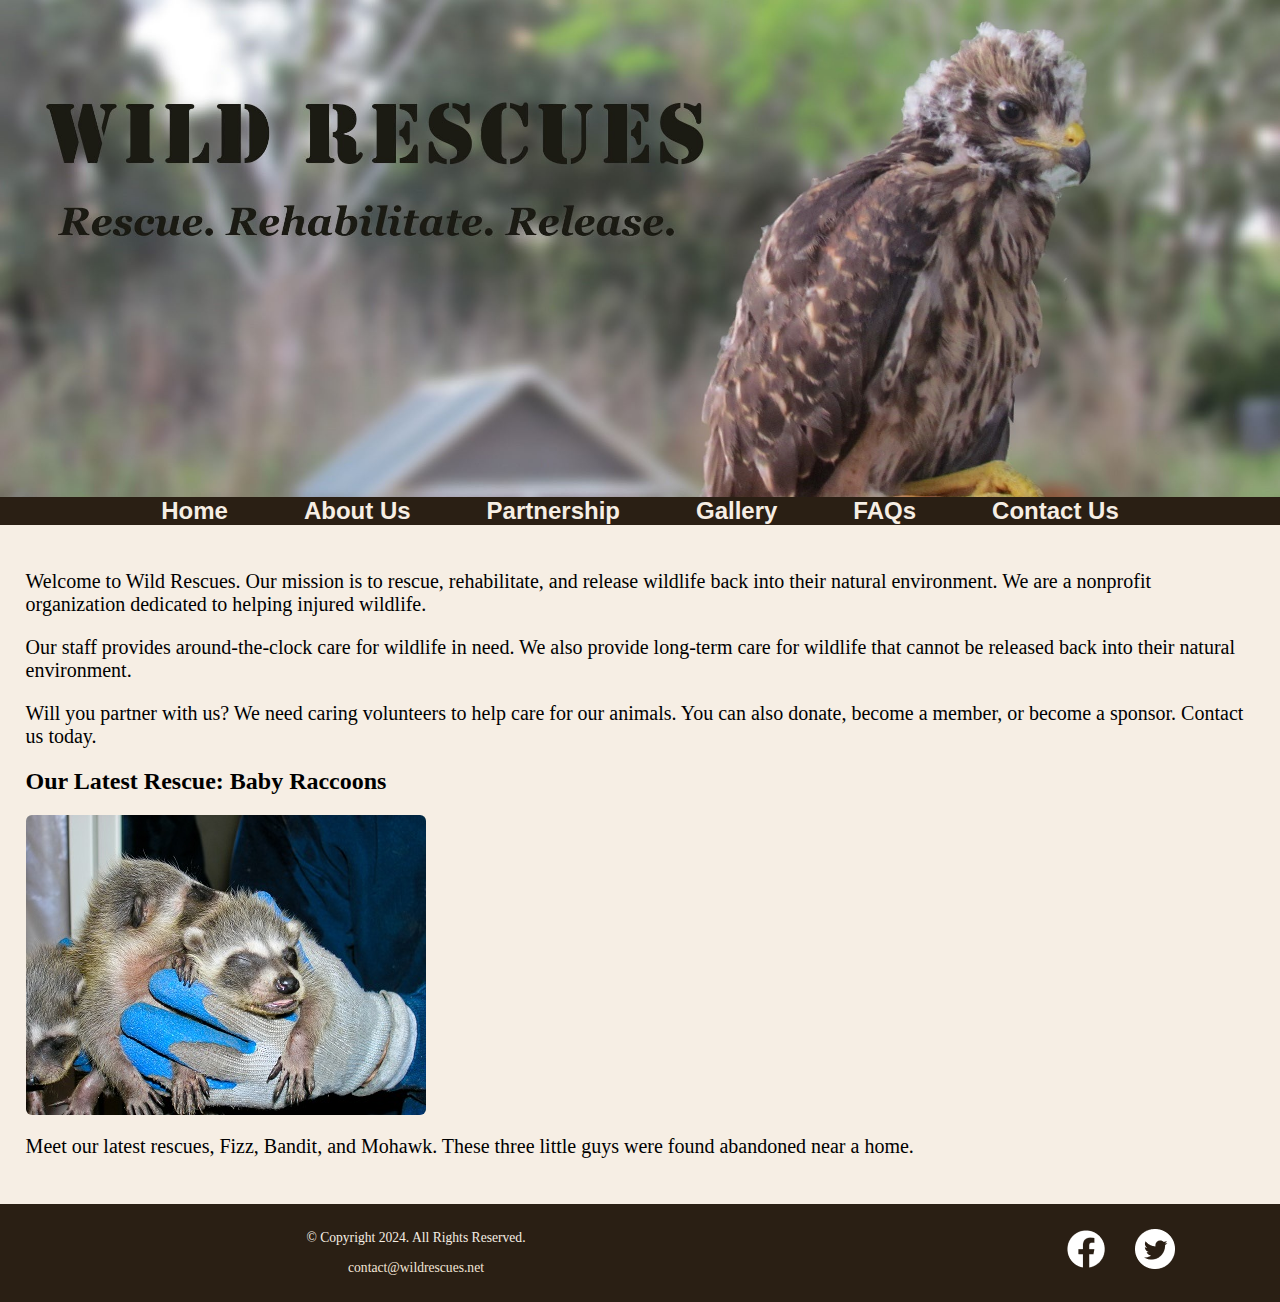
<file: index.html>
<!DOCTYPE html>
<html lang="en">
<head>
    <title>Wildlife Rescue | Wild Rescues</title>
    <meta charset="utf-8">
    <meta name="description" content="Wild Rescues is a local nonprofit organization dedicated to helping injured, neglected, or orphaned wildlife.">  
    <link rel="stylesheet" href="css/styles.min.css">
    <meta name="viewport" content="width=device-width, initial-scale=1.0">
    <link href="https://fonts.googleapis.com/css2?family=Emblema+One%7Cfamily=Lora&display=swap" rel="stylesheet">
    <link rel="shortcut icon" href="images/favicon.ico">
    <link rel="icon" type="image/png" sizes="180x180" href="images/apple-touch-icon.png">
    <link rel="icon" sizes="192x192" href="images/android-chrome-192.png">
</head>
<body>
    <div id="wrapper">
        <!-- Skip to Content Link -->
        <a class="skip" href="#content">Skip to Content</a>
        <!-- Mobile Nav -->
    <nav class="mobile-nav" class="tab-desk">
        <div id="nav-links">
            <a href="index.html">Home</a>
            <a href="about.html">About Us</a>
            <a href="partnership.html">Partnership</a>
            <a href="gallery.html">Gallery</a>
            <a href="faqs.html">FAQs</a>
            <a href="contact.html">Contact Us</a>
        </div>
        <a class="nav-icon" onclick="menu()">
            <div id="icon">&#9776;</div>
        </a>
    </nav>
    <!-- Use the header area for the website name or log -->
    <header>
        <div class="tab-desk">
            <a href="index.html">
                <img src="images/baby-hawk.jpg" alt="rescued baby hawk">
            </a>
        </div>
        <div class="mobile">
            <h1>&#128062; Wild Rescues</h1>
            <h3>Rescue. Rehabilitate. Release.</h3>
        </div>
    </header>
    <nav class="tab-desk">
        <ul>
            <li><a href="index.html">Home</a></li>
            <li><a href="about.html">About Us</a></li>
            <li><a href="partnership.html">Partnership</a></li>
            <li><a href="gallery.html">Gallery</a></li>
            <li><a href="faqs.html">FAQs</a></li>
            <li><a href="contact.html">Contact Us</a></li>
        </ul>
    </nav>
    <!-- Use the main area to add the main content to the webpage -->
    <main id="content">
        <div id="Welcome">
            <p>Welcome to Wild Rescues. Our mission is to rescue, rehabilitate, and release wildlife back into their natural environment.
                We are a nonprofit organization dedicated to helping injured wildlife.</p>
            <p>Our staff provides around-the-clock care for wildlife in need. We also provide long-term care for wildlife that cannot be released back into their natural environment.</p>
            <p>Will you partner with us? We need caring volunteers to help care for our animals. You can also donate, become a member, or become a sponsor. Contact us today.</p>
        </div>
        <div id="latest">
            <h2>Our Latest Rescue: Baby Raccoons</h2>
            <img src="images/baby-raccoons.jpg" alt="hands holding three baby raccoons" class="round">
            <p>Meet our latest rescues, Fizz, Bandit, and Mohawk. These three little guys were found abandoned near a home.</p>
        </div>
    </main>
    <!-- Use the footer area to webpage footer content-->
    <footer>
        <div class="copyright">
            <p>&copy; Copyright 2024. All Rights Reserved.</p>
            <p><a href="mailto:contact@wildrescues.net">contact@wildrescues.net</a></p>
        </div>
        <div class="social">
            <a href="https://www.facebook.com" target="_blank"><img src="images/facebook-logo.png" alt="Facebook logo"></a>
            <a href="https://www.twitter.com" target="_blank"><img src="images/twitter-logo.png" alt="Twitter logo"></a>
        </div>
    </footer>
</div>
<!-- This is the script (JS) element -->
<script src="scripts/script.js"></script>
</body>
</html>
</file>
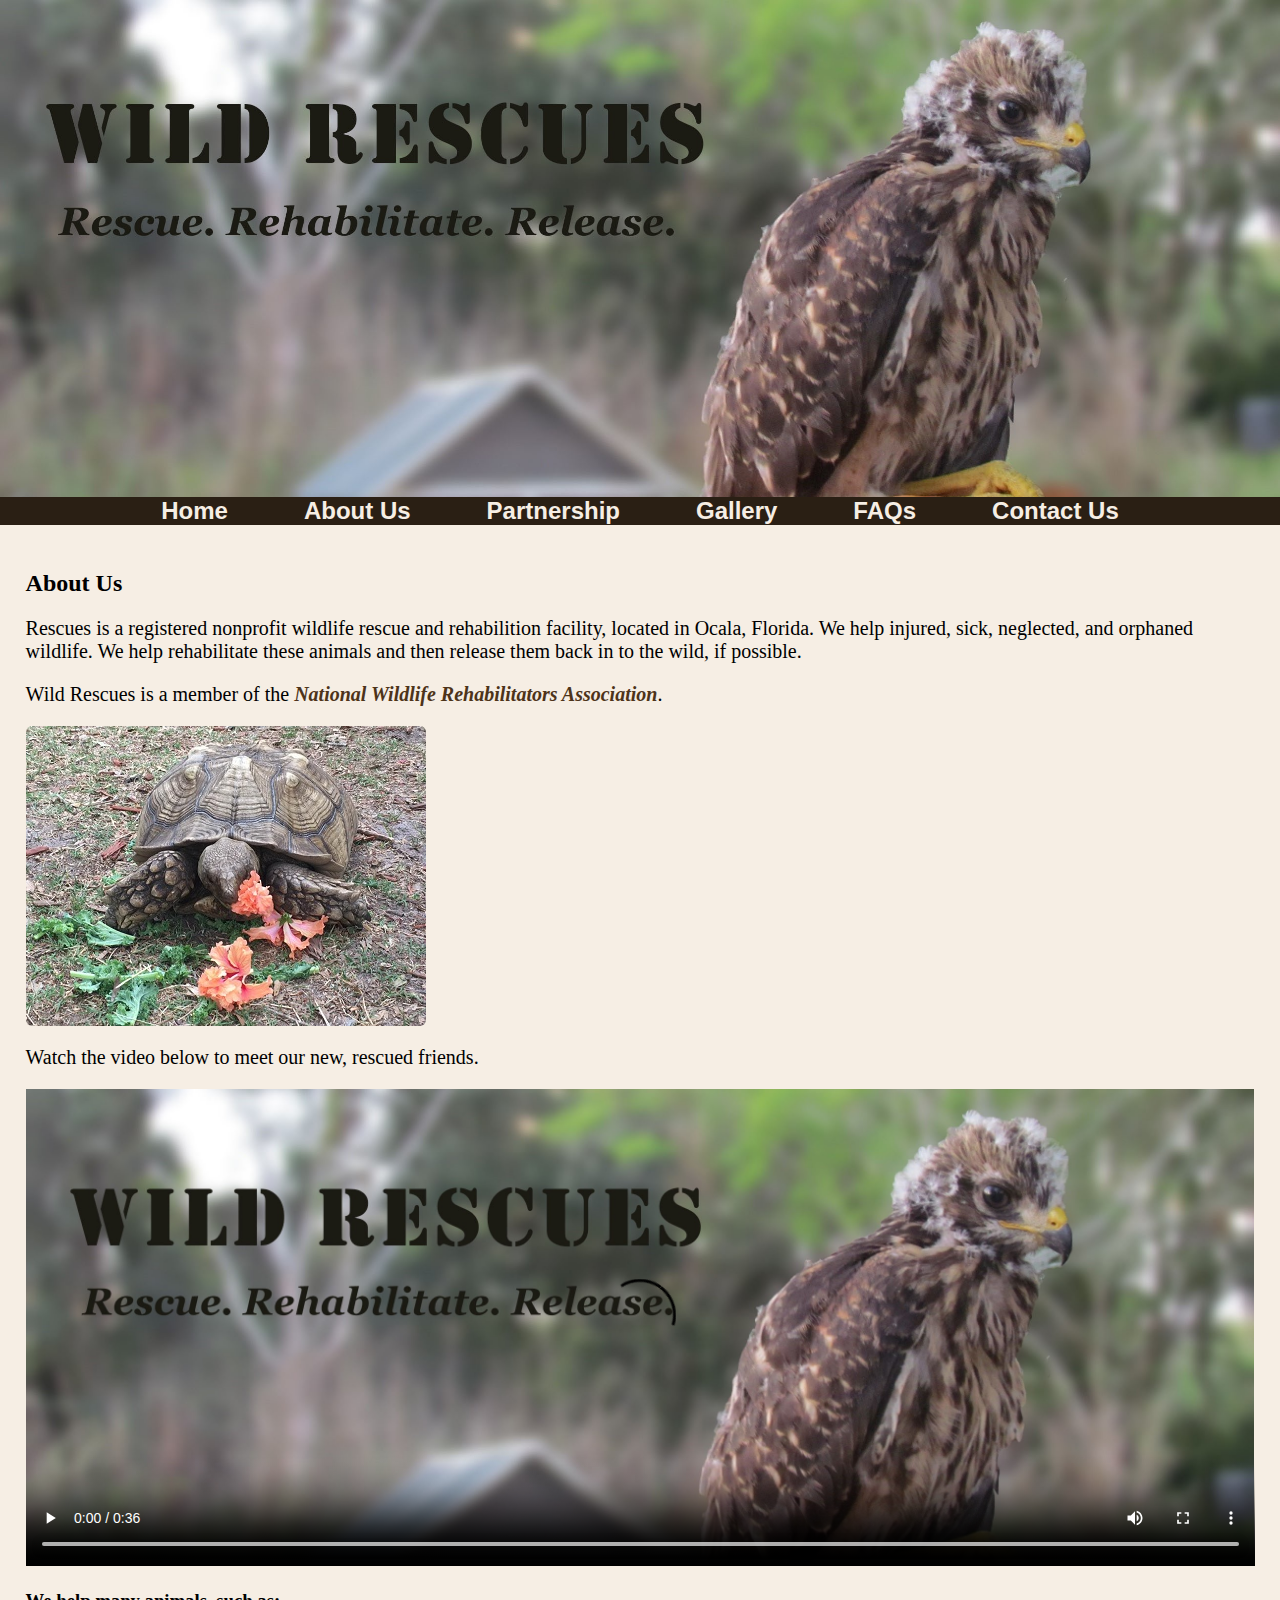
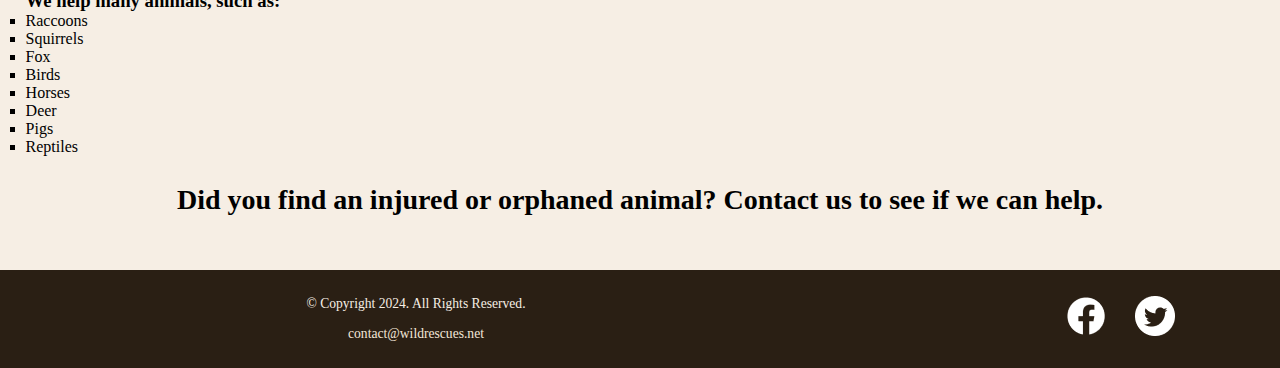
<file: about.html>
<!DOCTYPE html>
<html lang="en">
<head>
    <title>Rescue - Rehabilitate | Wild Rescues</title>
    <meta charset="utf-8">
    <meta name="description" content="We help rehabilitate local wildlife, such as raccoons, squirrels, fox, birds, deer, horses, pigs, and reptiles.">
    <link rel="stylesheet" href="css/styles.min.css">
    <meta name="viewport" content="width=device-width, initial-scale=1.0">
    <link href="https://fonts.googleapis.com/css2?family=Emblema+One%7Cfamily=Lora&display=swap" rel="stylesheet">
    <link rel="shortcut icon" href="images/favicon.ico">
    <link rel="icon" type="image/png" sizes="180x180" href="images/apple-touch-icon.png">
    <link rel="icon" sizes="192x192" href="images/android-chrome-192.png">
</head>
<body>
    <div id="wrapper">
        <!-- Skip to Content Link -->
        <a class="skip" href="#content">Skip to Content</a>
        <!-- Mobile Nav -->
        <nav class="mobile-nav" class="tab-desk">
            <div id="nav-links">
                <a href="index.html">Home</a>
                <a href="about.html">About Us</a>
                <a href="partnership.html">Partnership</a>
                <a href="gallery.html">Gallery</a>
                <a href="faqs.html">FAQs</a>
                <a href="contact.html">Contact Us</a>
            </div>
            <a class="nav-icon" onclick="menu()">
                <div id="icon">&#9776;</div>
            </a>
        </nav>
        <!-- Use the header area for the website name or log -->
        <header>
            <div class="tab-desk">
                <a href="index.html">
                    <img src="images/baby-hawk.jpg" alt="rescued baby hawk">
                </a>
            </div>
            <div class="mobile">
                <h1>&#128062; Wild Rescues</h1>
                <h3>Rescue. Rehabilitate. Release.</h3>
            </div>
        </header>
        
        <nav class="tab-desk">
            <ul>
                <li><a href="index.html">Home</a></li>
                <li><a href="about.html">About Us</a></li>
                <li><a href="partnership.html">Partnership</a></li>
                <li><a href="gallery.html">Gallery</a></li>
                <li><a href="faqs.html">FAQs</a></li>
                <li><a href="contact.html">Contact Us</a></li>
            </ul>
        </nav>
        <!-- Use the main area to add the main content to the webpage -->
        <main id="content">
            <div id="info">
                <h2>About Us</h2>
                <p>Rescues is a registered nonprofit wildlife rescue and rehabilition facility, located in Ocala, Florida. We help injured, sick, neglected, and orphaned wildlife. We help rehabilitate these animals and then release them back in to the wild, if possible.</p>
                <p>Wild Rescues is a member of the <a href="https://www.nwrawildlife.org" target="_blank" class="link">National Wildlife Rehabilitators Association</a>.</p>
                <img src="images/tortoise.jpg" alt="tortoise eating vegetation" class="round">
                <p>Watch the video below to meet our new, rescued friends.</p>
                <video controls poster="images/baby-hawk.jpg">
                    <source src="media/wildrescues.mp4" type="video/mp4">
                    <source src="media/wildrescues.webm" type="video/webm">
                    <track src="media/captions.vtt" kind="captions" srclang="en" label="Captions">
                    <track src="media/descriptions.vtt" kind="descriptions" srclang="en" label="Descriptions">
                    Your browser does not support the video element.
                </video>
                <h3>We help many animals, such as:</h3>
                <ul>
                    <li>Raccoons</li>
                    <li>Squirrels</li>
                    <li>Fox</li>
                    <li>Birds</li>
                    <li>Horses</li>
                    <li>Deer</li>
                    <li>Pigs</li>
                    <li>Reptiles</li>
                </ul>
                <p class="action">Did you find an injured or orphaned animal? Contact us to see if we can help.</p>
            </div>
        </main>
        <!-- Use the footer area to webpage footer content-->
        <footer>
            <div class="copyright">
                <p>&copy; Copyright 2024. All Rights Reserved.</p>
                <p><a href="mailto:contact@wildrescues.net">contact@wildrescues.net</a></p>
            </div>
            <div class="social">
                <a href="https://www.facebook.com" target="_blank"><img src="images/facebook-logo.png" alt="Facebook logo"></a>
                <a href="https://www.twitter.com" target="_blank"><img src="images/twitter-logo.png" alt="Twitter logo"></a>
            </div>
        </footer>
    </div>
    <!-- This is the script (JS) element -->
    <script src="scripts/script.js"></script>
</body>
</html>
</file>
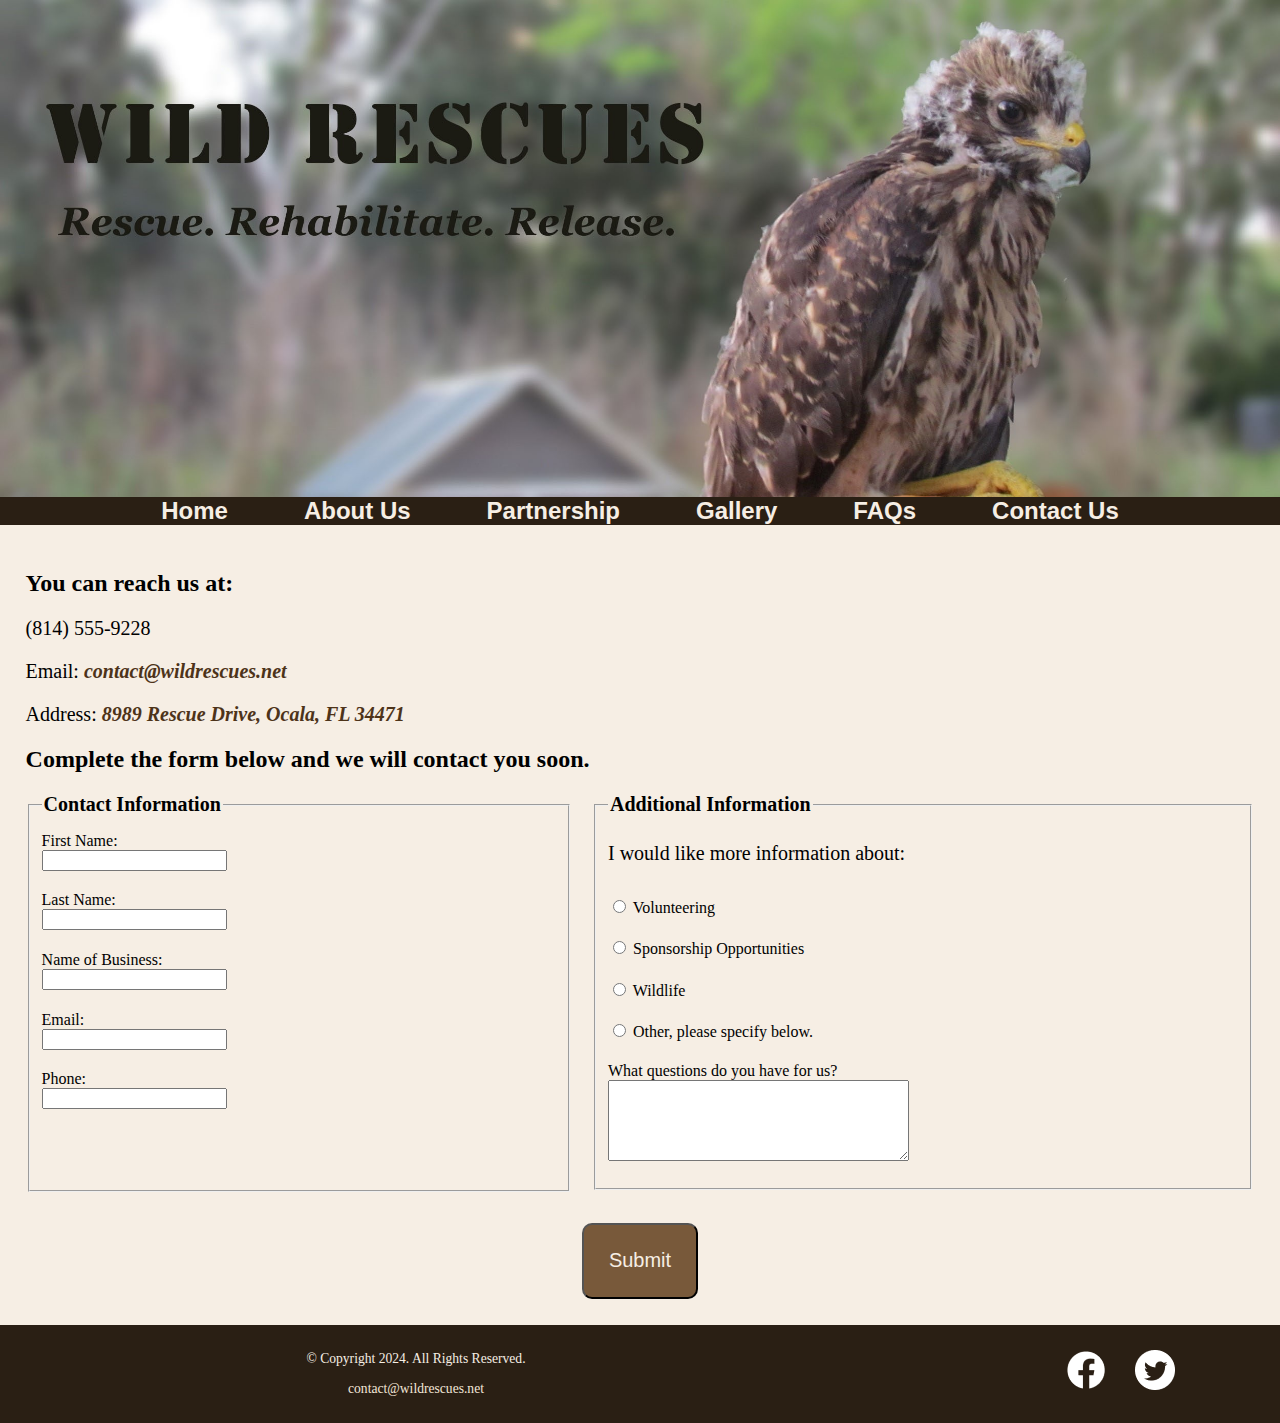
<file: contact.html>
<!DOCTYPE html>
<html lang="en">
<head>
    <title>Contact Us – Location | Wild Rescues</title>
    <meta charset="utf-8">
    <meta name="description" content="Contact us at (814)555-8989 or visit us at 8989 Rescue Drive, Ocala, FL for more information.">
    <link rel="stylesheet" href="css/styles.min.css">
    <meta name="viewport" content="width=device-width, initial-scale=1.0">
    <link href="https://fonts.googleapis.com/css2?family=Emblema+One%7Cfamily=Lora&display=swap" rel="stylesheet">
</head>
<body>
    <div id="wrapper">
        <!-- Skip to Content Link -->
        <a class="skip" href="#content">Skip to Content</a>
        <!-- Mobile Nav -->
    <nav class="mobile-nav" class="tab-desk">
        <div id="nav-links">
            <a href="index.html">Home</a>
            <a href="about.html">About Us</a>
            <a href="partnership.html">Partnership</a>
            <a href="gallery.html">Gallery</a>
            <a href="faqs.html">FAQs</a>
            <a href="contact.html">Contact Us</a>
        </div>
        <a class="nav-icon" onclick="menu()">
            <div id="icon">&#9776;</div>
        </a>
    </nav>
    <!-- Use the header area for the website name or log -->
    <header>
        <div class="tab-desk">
            <a href="index.html">
                <img src="images/baby-hawk.jpg" alt="rescued baby hawk">
            </a>
        </div>
        <div class="mobile">
            <h1>&#128062; Wild Rescues</h1>
            <h3>Rescue. Rehabilitate. Release.</h3>
        </div>
    </header>
    <nav class="tab-desk">
        <ul>
            <li><a href="index.html">Home</a></li>
            <li><a href="about.html">About Us</a></li>
            <li><a href="partnership.html">Partnership</a></li>
            <li><a href="gallery.html">Gallery</a></li>
            <li><a href="faqs.html">FAQs</a></li>
            <li><a href="contact.html">Contact Us</a></li>
        </ul>
    </nav>
    <!-- Use the main area to add the main content to the webpage -->
    <main id="content">
        <div id="contact">
            <h2>You can reach us at:</h2>
            <p class="tel-link round mobile"><a href="tel:8145558989">(814) 555-8989</a></p>
            <p class="tel-link round tab-desk">(814) 555-9228</p>
            <p>Email: <a href="mailto:contact@wildrescues.net" class="link">contact@wildrescues.net</a></p>
            <p>Address: <a href="https://maps.app.goo.gl/CnxTs3xbTC3ZGqhM8" target="_blank" class="link">8989 Rescue Drive, Ocala, FL 34471</a></p>
        </div>
        <div id="form">
            <h2>Complete the form below and we will contact you soon.</h2>
            <form class="form-grid">
                <!--Start Form-->
                <fieldset>
                    <legend>Contact Information</legend>
                    <label for="fName">First Name:</label>
                    <input type="text" name="fName" id="fName">
                    <label for="lName">Last Name:</label>
                    <input type="text" name="lName" id="lName">
                    <label for="bName">Name of Business:</label>
                    <input type="text" name="bName" id="bName">
                    <label for="email">Email:</label>
                    <input type="email" name="email" id="email">
                    <label for="phone">Phone:</label>
                    <input type="tel" name="phone" id="phone">
                </fieldset>
                <fieldset>
                    <legend>Additional Information</legend>
                    <p>I would like more information about:</p>
                    <label for="vol">
                        <input type="radio" name="info" id="vol" value="Volunteering"> Volunteering
                    </label>
                    <label for="sponsor">
                        <input type="radio" name="info" id="sponsor" value="Sponsorship Opportunities"> Sponsorship Opportunities
                    </label>
                    <label for="wild">
                        <input type="radio" name="info" id="wild" value="Wildlife"> Wildlife
                    </label>
                    <label for="other">
                        <input type="radio" name="info" id="other" value="Other"> Other, please specify below.
                    </label>
                    <label for="questions">What questions do you have for us?</label>
                    <textarea name="questions" id="questions" rows="5" cols="35"></textarea>
                </fieldset>
                <input type="submit" id="submit" value="Submit" class="btn">
            </form>
        </div>
    </main>
    <!-- Use the footer area to webpage footer content-->
    <footer>
        <div class="copyright">
            <p>&copy; Copyright 2024. All Rights Reserved.</p>
            <p><a href="mailto:contact@wildrescues.net">contact@wildrescues.net</a></p>
        </div>
        <div class="social">
            <a href="https://www.facebook.com" target="_blank"><img src="images/facebook-logo.png" alt="Facebook logo"></a>
            <a href="https://www.twitter.com" target="_blank"><img src="images/twitter-logo.png" alt="Twitter logo"></a>
        </div>
    </footer>
</div>
<script src="scripts/script.js"></script>
</body>
</html>
</file>
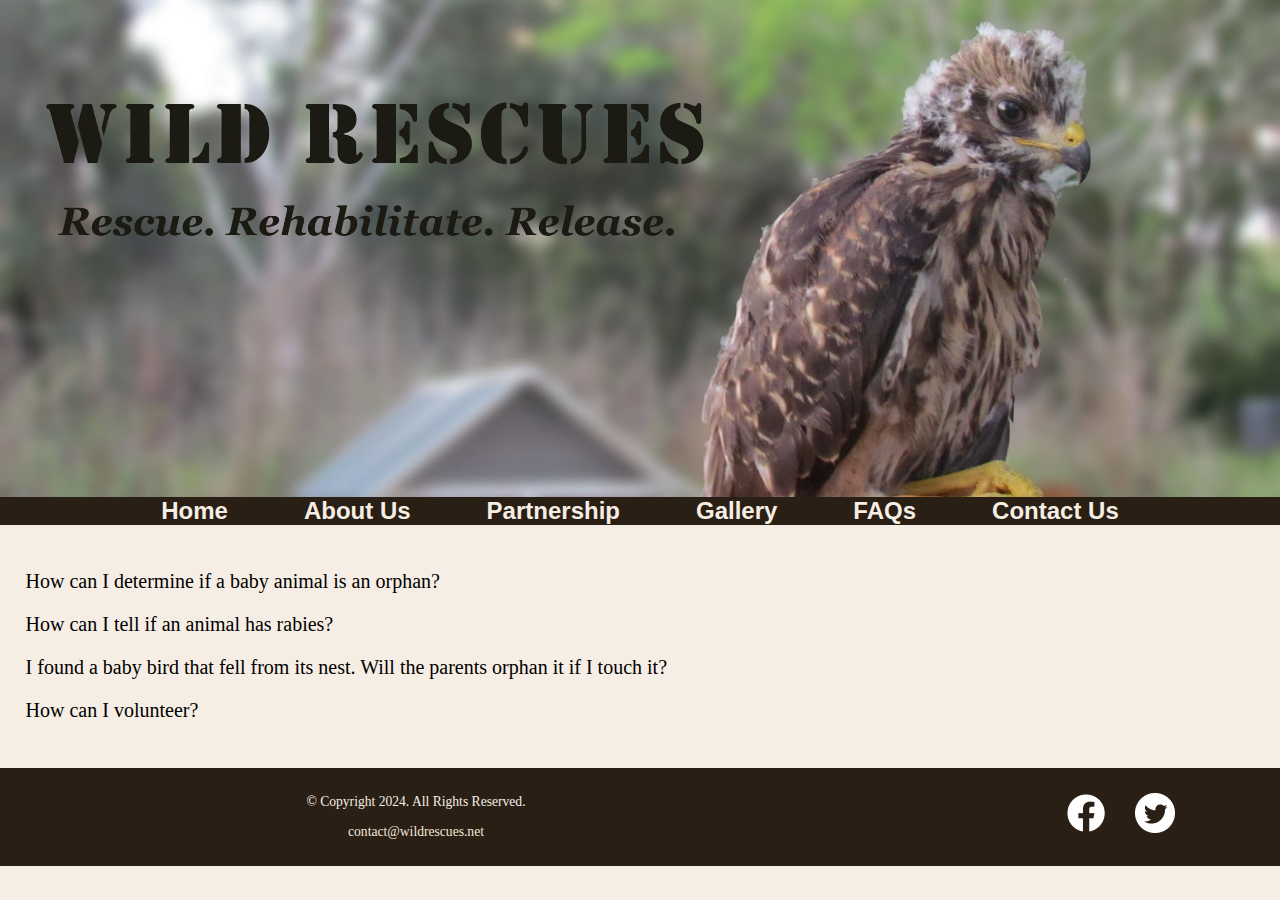
<file: faqs.html>
<!DOCTYPE html>
<html lang="en">
<head>
    <title>FAQs | Wild Rescues</title>
    <meta charset="utf-8">
    <meta name="description" content="Get answers to our most frequently asked questions.">
    <link rel="stylesheet" href="css/styles.min.css">
    <meta name="viewport" content="width=device-width, initial-scale=1.0">
    <link href="https://fonts.googleapis.com/css2?family=Emblema+One%7Cfamily=Lora&display=swap" rel="stylesheet">
    <link rel="shortcut icon" href="images/favicon.ico">
    <link rel="icon" type="image/png" sizes="180x180" href="images/apple-touch-icon.png">
    <link rel="icon" sizes="192x192" href="images/android-chrome-192.png">
</head>
<body>
    <div id="wrapper">
        <!-- Skip to Content Link -->
        <a class="skip" href="#content">Skip to Content</a>
        <!-- Mobile Nav -->
    <nav class="mobile-nav" class="tab-desk">
        <div id="nav-links">
            <a href="index.html">Home</a>
            <a href="about.html">About Us</a>
            <a href="partnership.html">Partnership</a>
            <a href="gallery.html">Gallery</a>
            <a href="faqs.html">FAQs</a>
            <a href="contact.html">Contact Us</a>
        </div>
        <a class="nav-icon" onclick="menu()">
            <div id="icon">&#9776;</div>
        </a>
    </nav>
    <!-- Use the header area for the website name or log -->
    <header>
        <div class="tab-desk">
            <a href="index.html">
                <img src="images/baby-hawk.jpg" alt="rescued baby hawk">
            </a>
        </div>
        <div class="mobile">
            <h1>&#128062; Wild Rescues</h1>
            <h3>Rescue. Rehabilitate. Release.</h3>
        </div>
    </header>
    <nav class="tab-desk">
        <ul>
            <li><a href="index.html">Home</a></li>
            <li><a href="about.html">About Us</a></li>
            <li><a href="partnership.html">Partnership</a></li>
            <li><a href="gallery.html">Gallery</a></li>
            <li><a href="faqs.html">FAQs</a></li>
            <li><a href="contact.html">Contact Us</a></li>
        </ul>
    </nav>
    <!-- Use the main area to add the main content to the webpage -->
    <main id="content">
        <div id="questions">
            <p onclick="ans1()">How can I determine if a baby animal is an orphan?</p>
            <p onclick="ans2()">How can I tell if an animal has rabies?</p>
            <p onclick="ans3()">I found a baby bird that fell from its nest. Will the parents orphan it if I touch it?</p>
            <p onclick="ans4()">How can I volunteer?</p>
        </div>
        <div id="answer">
            <h2>Answer:</h2>
            <p></p>
        </div>
    </main>
    <!-- Use the footer area to add the footer content to the webpage -->
    <footer>
        <div class="copyright">
            <p>&copy; Copyright 2024. All Rights Reserved.</p>
            <p><a href="mailto:contact@wildrescues.net">contact@wildrescues.net</a></p>
        </div>
        <div class="social">
            <a href="https://www.facebook.com" target="_blank"><img src="images/facebook-logo.png" alt="Facebook logo"></a>
            <a href="https://www.twitter.com" target="_blank"><img src="images/twitter-logo.png" alt="Twitter logo"></a>
        </div>
    </footer>
</div>
<!-- This is the script (JS) element -->
<script src="scripts/script.js"></script>
</body>
</html>
</file>
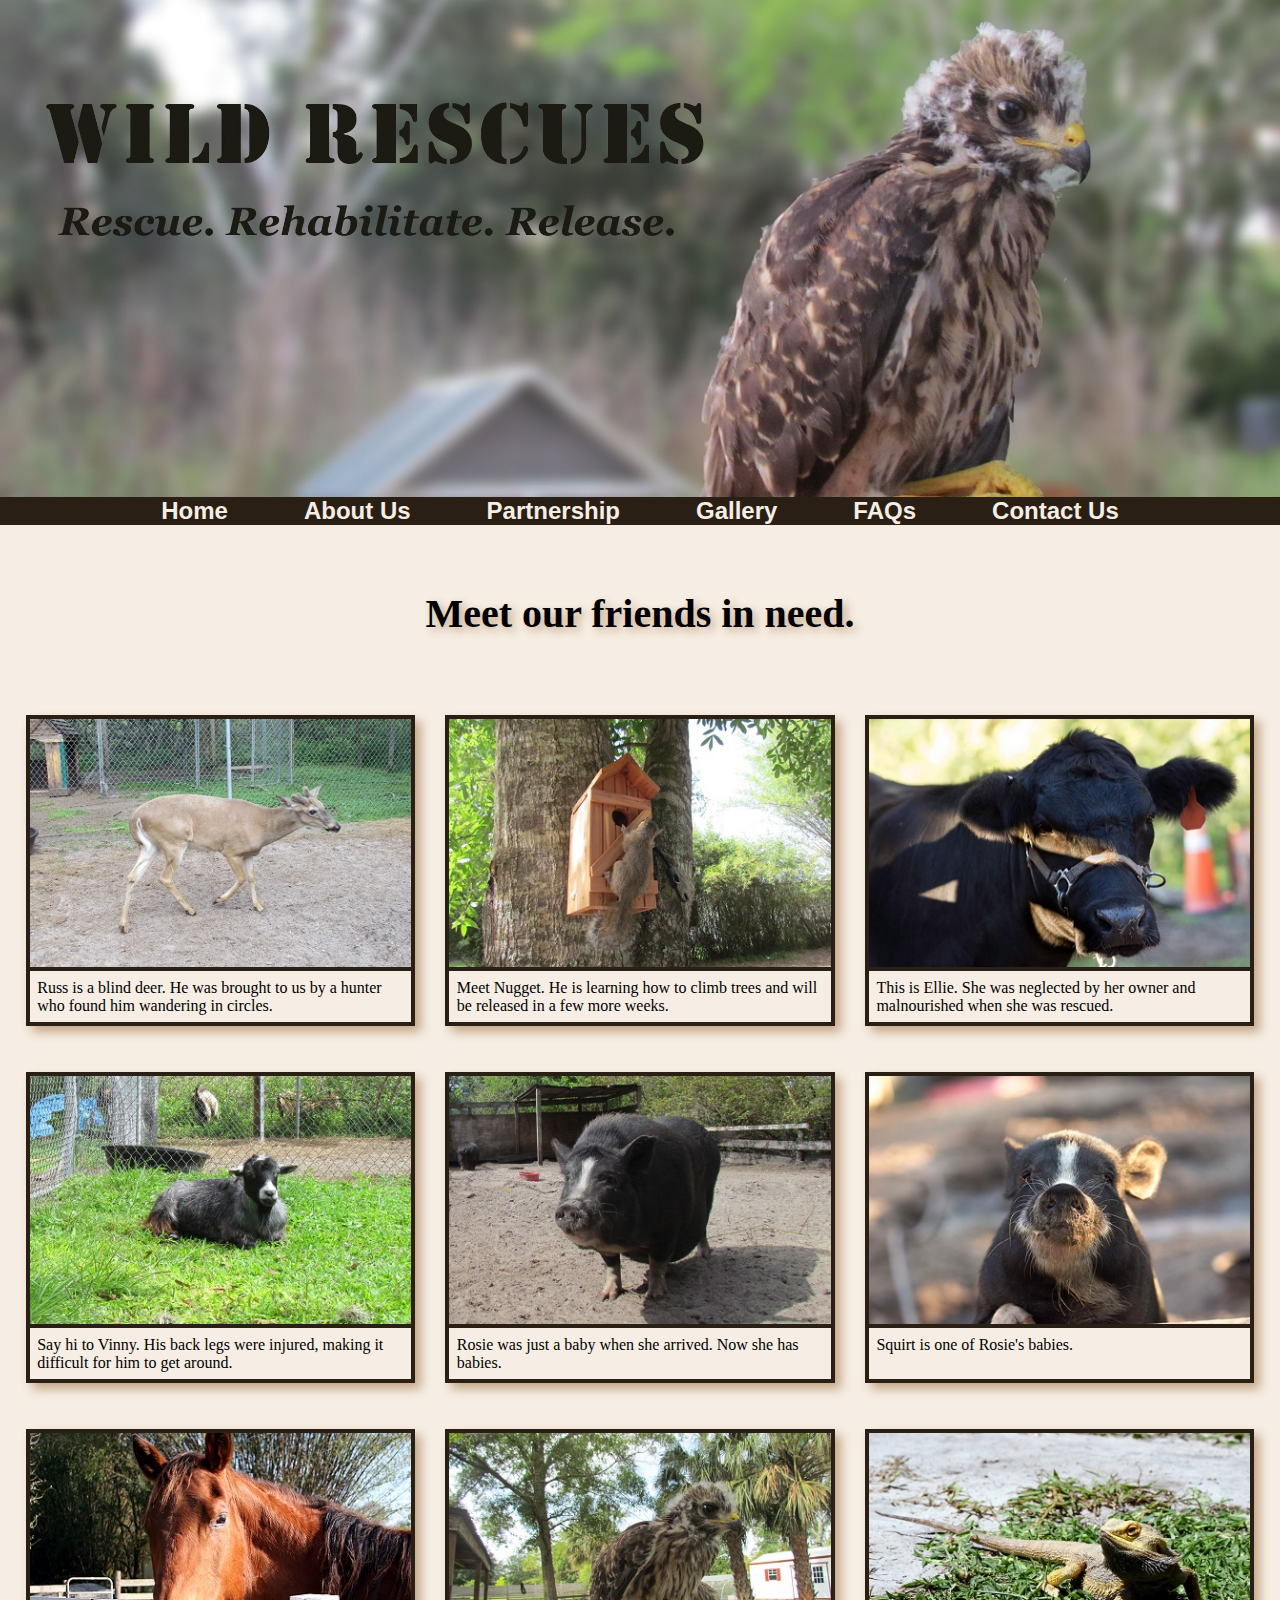
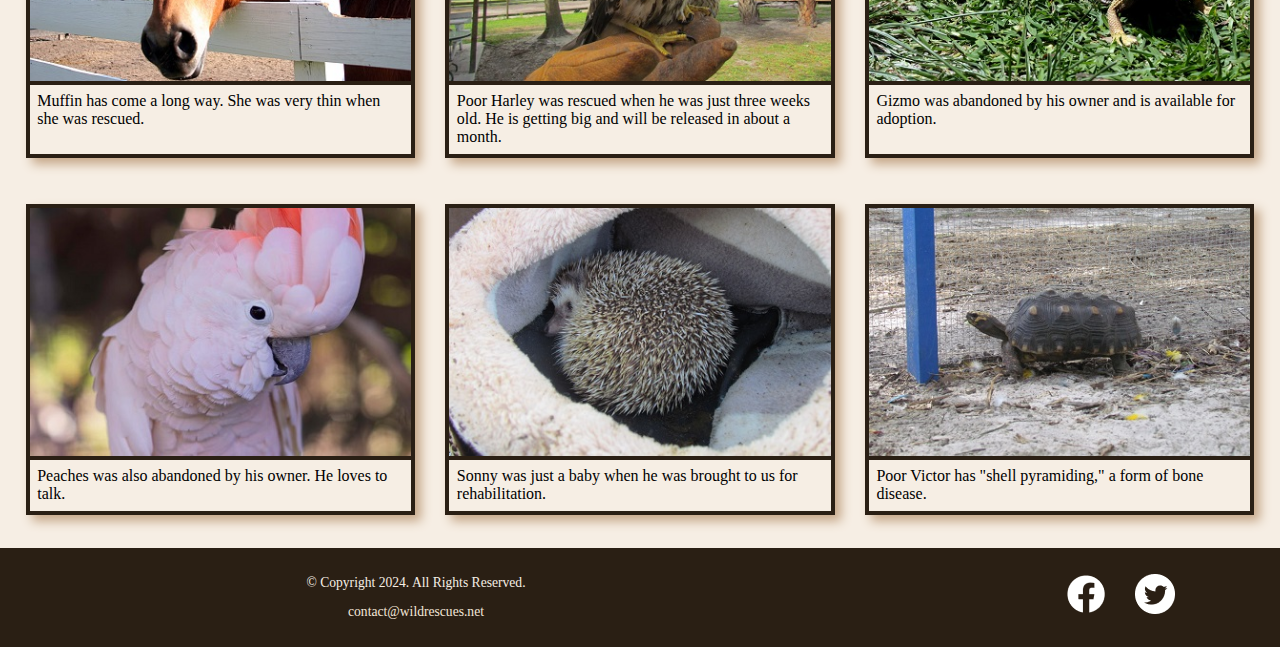
<file: gallery.html>
<!DOCTYPE html>
<html lang="en">
<head>
    <title>Gallery | Wild Rescues</title>  
    <meta charset="utf-8">
    <meta name="description" content="Meet our rescued friends. We have horses, goats, squirrels, pigs, deer, cows, rabbits, birds, turtles, and many more.">
    <link rel="stylesheet" href="css/styles.min.css">
    <meta name="viewport" content="width=device-width, initial-scale=1.0">
    <link href="https://fonts.googleapis.com/css2?family=Emblema+One%7Cfamily=Lora&display=swap" rel="stylesheet">
    <link rel="shortcut icon" href="images/favicon.ico">
    <link rel="icon" type="image/png" sizes="180x180" href="images/apple-touch-icon.png">
    <link rel="icon" sizes="192x192" href="images/android-chrome-192.png">
</head>
<body>
    <div id="wrapper">
        <!-- Skip to Content Link -->
        <a class="skip" href="#content">Skip to Content</a>
        <!-- Mobile Nav -->
        <nav class="mobile-nav" class="tab-desk">
            <div id="nav-links">
                <a href="index.html">Home</a>
                <a href="about.html">About Us</a>
                <a href="partnership.html">Partnership</a>
                <a href="gallery.html">Gallery</a>
                <a href="faqs.html">FAQs</a>
                <a href="contact.html">Contact Us</a>
            </div>
            <a class="nav-icon" onclick="menu()">
                <div id="icon">&#9776;</div>
            </a>
        </nav>
        <!-- Use the header area for the website name or log -->
        <header>
            <div class="tab-desk">
                <a href="index.html">
                    <img src="images/baby-hawk.jpg" alt="rescued baby hawk">
                </a>
            </div>
            <div class="mobile">
                <h1>&#128062; Wild Rescues</h1>
                <h3>Rescue. Rehabilitate. Release.</h3>
            </div>
        </header>
        <nav class="tab-desk">
            <ul>
                <li><a href="index.html">Home</a></li>
                <li><a href="about.html">About Us</a></li>
                <li><a href="partnership.html">Partnership</a></li>
                <li><a href="gallery.html">Gallery</a></li>
                <li><a href="faqs.html">FAQs</a></li>
                <li><a href="contact.html">Contact Us</a></li>
            </ul>
        </nav>
        <!-- Use the main area to add the main content to the webpage -->
        <main id="content" class="grid">
            <aside>
                <p>Meet our friends in need.</p>
            </aside>
            <figure><!-- Figure Element 1 -->
                <img src="images/blind-deer.jpg" alt="blind deer">
                <figcaption>Russ is a blind deer. He was brought to us by a hunter who found him wandering in circles.</figcaption>
            </figure>
            <figure><!-- Figure Element 2 -->
                <img src="images/baby-squirrel.jpg" alt="baby squirrel on a tree house">
                <figcaption>Meet Nugget. He is learning how to climb trees and will be released in a few more weeks.</figcaption>
            </figure>
            <figure><!-- Figure Element 3 -->
                <img src="images/cow.jpg" alt="face of a cow">
                <figcaption>This is Ellie. She was neglected by her owner and malnourished when she was rescued.</figcaption>
            </figure>
            <figure><!-- Figure Element 4 -->
                <img src="images/goat.jpg" alt="goat laying in the grass">
                <figcaption>Say hi to Vinny. His back legs were injured, making it difficult for him to get around.</figcaption>
            </figure>
            <figure><!-- Figure Element 5 -->
                <img src="images/pig.jpg" alt="pig standing">
                <figcaption>Rosie was just a baby when she arrived. Now she has babies.</figcaption>
            </figure>
            <figure><!-- Figure Element 6 -->
                <img src="images/baby-pig.jpg" alt="pig standing">
                <figcaption>Squirt is one of Rosie's babies.</figcaption>
            </figure>
            <figure><!-- Figure Element 7 -->
                <img src="images/horse.jpg" alt="face of a horse">
                <figcaption>Muffin has come a long way. She was very thin when she was rescued.</figcaption>
            </figure>
            <figure><!-- Figure Element 8 -->
                <img src="images/hawk.jpg" alt="baby hawk">
                <figcaption>Poor Harley was rescued when he was just three weeks old. He is getting big and will be released in about a month.</figcaption>
            </figure>
            <figure><!-- Figure Element 9 -->
                <img src="images/bearded-dragon.jpg" alt="bearded dragon">
                <figcaption>Gizmo was abandoned by his owner and is available for adoption.</figcaption>
            </figure>
            <figure><!-- Figure Element 10 -->
                <img src="images/bird.jpg" alt="cockatoo">
                <figcaption>Peaches was also abandoned by his owner. He loves to talk.</figcaption>
            </figure>
            <figure><!-- Figure Element 11 -->
                <img src="images/hedgehog.jpg" alt="hedgehog">
                <figcaption>Sonny was just a baby when he was brought to us for rehabilitation.</figcaption>
            </figure>
            <figure><!-- Figure Element 12 -->
                <img src="images/tortoise-pyramid.jpg" alt="tortoise with shell pyramiding">
                <figcaption>Poor Victor has "shell pyramiding," a form of bone disease.</figcaption>
            </figure>
        </main>
        <!-- Use the footer area to add the footer content to the webpage -->
        <footer>
            <div class="copyright">
                <p>&copy; Copyright 2024. All Rights Reserved.</p>
                <p><a href="mailto:contact@wildrescues.net">contact@wildrescues.net</a></p>
            </div>
            <div class="social">
                <a href="https://www.facebook.com" target="_blank"><img src="images/facebook-logo.png" alt="Facebook logo"></a>
                <a href="https://www.twitter.com" target="_blank"><img src="images/twitter-logo.png" alt="Twitter logo"></a>
            </div>
        </footer>
    </div>
    <!-- This is the script (JS) element -->
    <script src="scripts/script.js"></script>
</body>
</html>
</file>
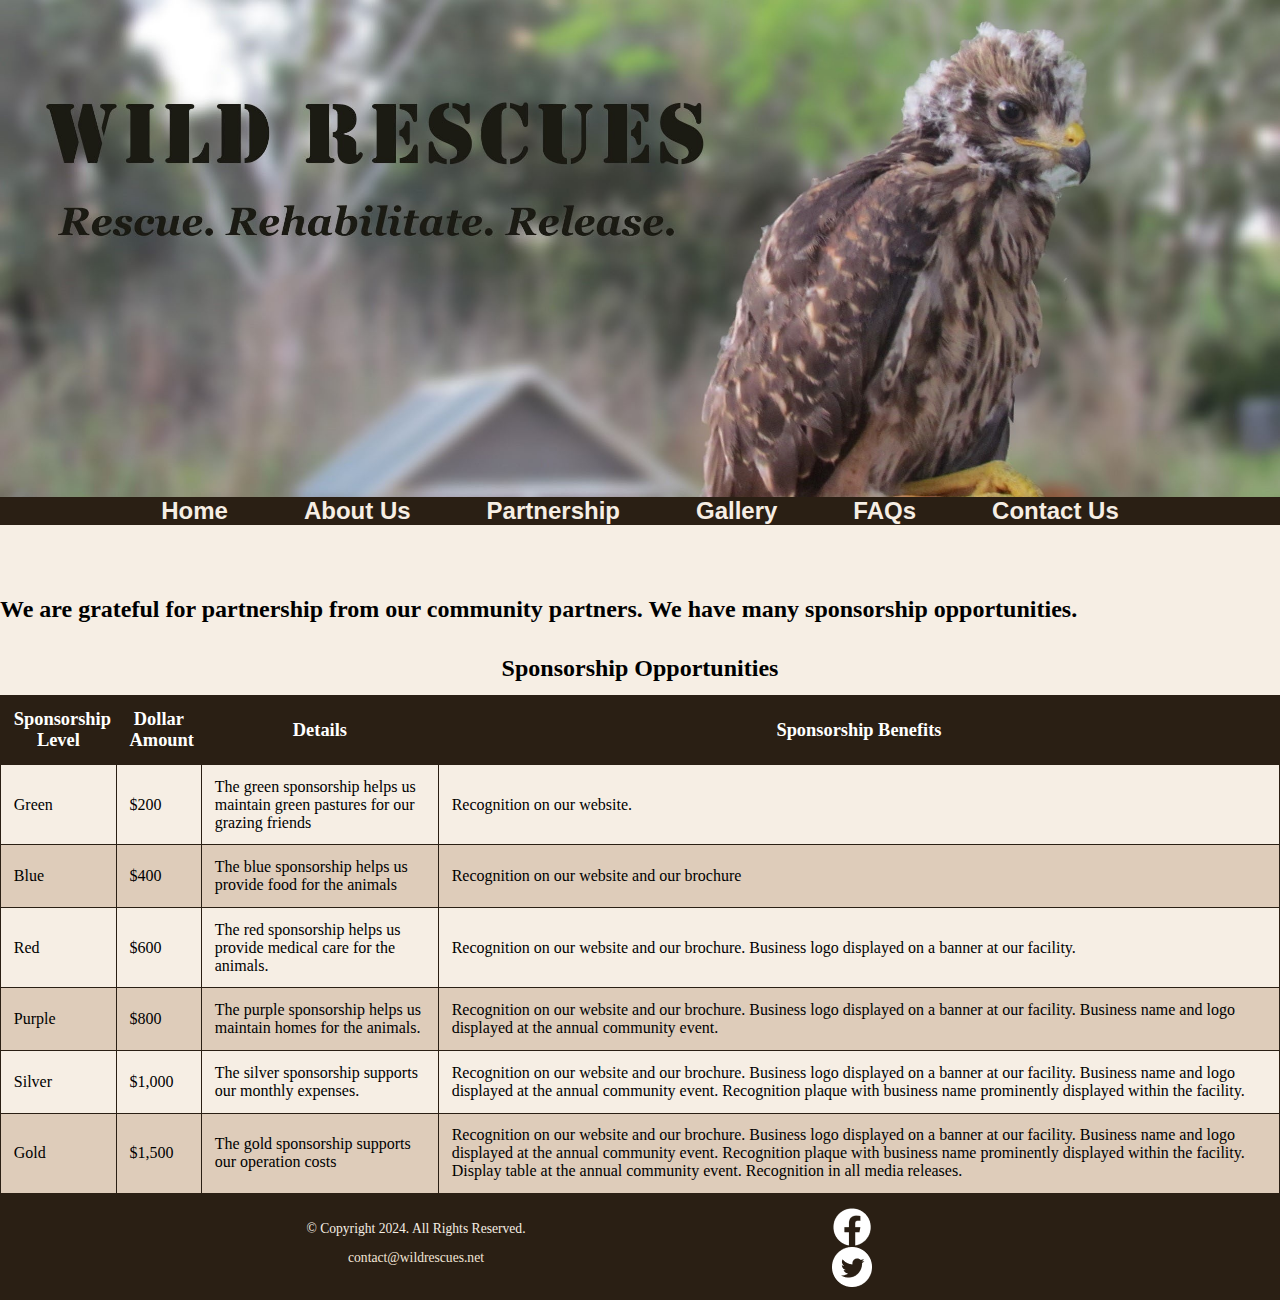
<file: partnership.html>
<!DOCTYPE html>
<html lang="en">
<head>
    <title>Sponsorship | Wild Rescues</title>
    <meta charset="utf-8">
    <meta name="description" content="Partner with us. We have several sponsorship opportunities available.">
    <link rel="stylesheet" href="css/styles.min.css">
    <meta name="viewport" content="width=device-width, initial-scale=1.0">
    <link href="https://fonts.googleapis.com/css2?family=Emblema+One%7Cfamily=Lora&display=swap" rel="stylesheet">
    <link rel="shortcut icon" href="images/favicon.ico">
    <link rel="icon" type="image/png" sizes="180x180" href="images/apple-touch-icon.png">
    <link rel="icon" sizes="192x192" href="images/android-chrome-192.png">
</head>
<body>
    <div id="wrapper">
        <!-- Skip to Content Link -->
        <a class="skip" href="#content">Skip to Content</a>
        <!-- Mobile Nav -->
        <nav class="mobile-nav" class="tab-desk">
            <div id="nav-links">
                <a href="index.html">Home</a>
                <a href="about.html">About Us</a>
                <a href="partnership.html">Partnership</a>
                <a href="gallery.html">Gallery</a>
                <a href="faqs.html">FAQs</a>
                <a href="contact.html">Contact Us</a>
            </div>
            <a class="nav-icon" onclick="menu()">
                <div id="icon">&#9776;</div>
            </a>
        </nav>
        <!-- Use the header area for the website name or log -->
        <header>
            <div class="tab-desk">
                <a href="index.html"></a>
                    <img src="images/baby-hawk.jpg" alt="rescued baby hawk">
                </a>
            </div>
            <div class="mobile">
                <h1>&#128062; Wild Rescues</h1>
                <h3>Rescue. Rehabilitate. Release.</h3>
            </div>
        </header>
        <nav class="tab-desk">
            <ul>
                <li><a href="index.html">Home</a></li>
                <li><a href="about.html">About Us</a></li>
                <li><a href="partnership.html">Partnership</a></li>
                <li><a href="gallery.html">Gallery</a></li>
                <li><a href="faqs.html">FAQs</a></li>
                <li><a href="contact.html">Contact Us</a></li>
            </ul>
        </nav>
        <!--Use the main area to add main content to the webpage-->
        <main id="content"></main>
            <h2>We are grateful for partnership from our community partners. We have many sponsorship opportunities.</h2>
            <div class="mobile-tablet">
                <h3>Sponsorship Levels</h3>
                <p>Green: $200</p>
                <p>Blue: $400</p>
                <p>Red: $600</p>
                <p>Purple: $800</p>
                <p>Silver: $1,000</p>
                <p>Gold: $1,500</p>
                <p>Each sponsorship supports our animals and operations. Business recognition is given at every sponsorship level. Contact us today to become a sponsor.</p>
            </div>
            <div id="partner" class="desktop">
                <table>
                    <caption>Sponsorship Opportunities</caption>
                    <tr><!--Row 1-->
                        <th>Sponsorship Level</th>
                        <th>Dollar Amount</th>
                        <th>Details</th>
                        <th>Sponsorship Benefits</th>
                    </tr>
                    <tr><!--Row 2-->
                        <td>Green</td>
                        <td>$200</td>
                        <td>The green sponsorship helps us maintain green pastures for our grazing friends</td>
                        <td>Recognition on our website.</td>
                    </tr>
                    <tr><!--Row 3-->
                        <td>Blue</td>
                        <td>$400</td>
                        <td>The blue sponsorship helps us provide food for the animals</td>
                        <td>Recognition on our website and our brochure</td>
                    </tr>
                    <tr><!--Row 4-->
                        <td>Red</td>
                        <td>$600</td>
                        <td>The red sponsorship helps us provide medical care for the animals.</td>
                        <td>Recognition on our website and our brochure. Business logo displayed on a banner at our facility.</td>
                    </tr>
                    <tr><!--Row 5-->
                        <td>Purple</td>
                        <td>$800</td>
                        <td>The purple sponsorship helps us maintain homes for the animals.</td>
                        <td>Recognition on our website and our brochure. Business logo displayed on a banner at our facility. Business name and logo displayed at the annual community event.</td>
                    </tr>
                    <tr><!--Row 6-->
                        <td>Silver</td>
                        <td>$1,000</td>
                        <td>The silver sponsorship supports our monthly expenses.</td>
                        <td>Recognition on our website and our brochure. Business logo displayed on a banner at our facility. Business name and logo displayed at the annual community event. Recognition plaque with business name prominently displayed within the facility.</td>
                    </tr>
                    <tr><!--Row 7-->
                        <td>Gold</td>
                        <td>$1,500</td>
                        <td>The gold sponsorship supports our operation costs</td>
                        <td>Recognition on our website and our brochure. Business logo displayed on a banner at our facility. Business name and logo displayed at the annual community event. Recognition plaque with business name prominently displayed within the facility. Display table at the annual community event. Recognition in all media releases.</td>
                    </tr>
                </table>
            </div>
        </main>
        <footer>
            <div class="copyright">
                <p>© Copyright 2024. All Rights Reserved.</p>
                <p><a href="mailto:contact@wildrescues.net">contact@wildrescues.net</a></p>
            </div>
            <div class="social"></div>
                <a href="https://www.facebook.com" target="_blank"><img src="images/facebook-logo.png" alt="Facebook logo"></a>
                <a href="https://www.twitter.com" target="_blank"><img src="images/twitter-logo.png" alt="Twitter logo"></a>
            </div>
        </footer>
    </div>
    <!-- This is the script (JS) element -->
    <script src="scripts/script.js"></script>
</body>
</html>
</file>
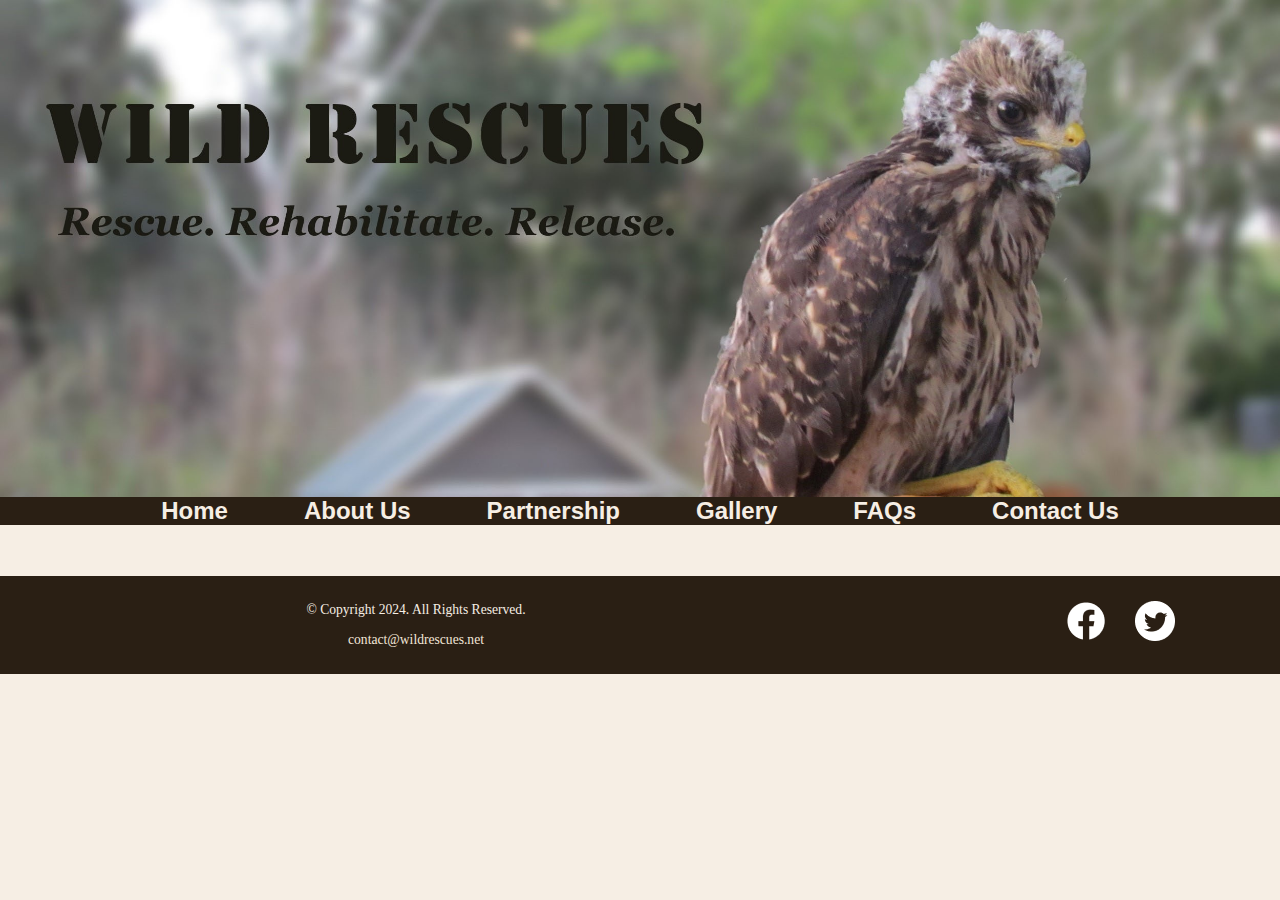
<file: template.html>
<!DOCTYPE html>
<html lang="en">
<head>
    <title>Wild Rescues: Template</title>
    <meta charset="utf-8">
    <link rel="stylesheet" href="css/styles.min.css">
    <meta name="viewport" content="width=device-width, initial-scale=1.0">
    <link href="https://fonts.googleapis.com/css2?family=Emblema+One%7Cfamily=Lora&display=swap" rel="stylesheet">
    <link rel="shortcut icon" href="images/favicon.ico">
    <link rel="icon" type="image/png" sizes="180x180" href="images/apple-touch-icon.png">
    <link rel="icon" sizes="192x192" href="images/android-chrome-192.png">
</head>
<body>
    <div id="wrapper">
        <!-- Skip to Content Link -->
        <a class="skip" href="#content">Skip to Content</a>
        <!-- Mobile Nav -->
        <nav class="mobile-nav" class="tab-desk">
            <div id="nav-links">
                <a href="index.html">Home</a>
                <a href="about.html">About Us</a>
                <a href="partnership.html">Partnership</a>
                <a href="gallery.html">Gallery</a>
                <a href="faqs.html">FAQs</a>
                <a href="contact.html">Contact Us</a>
            </div>
            <a class="nav-icon" onclick="menu()">
                <div id="icon">&#9776;</div>
            </a>
        </nav>
        <!-- Use the header area for the website name or log -->
        <header>
            <div class="tab-desk">
                <a href="index.html">
                    <img src="images/baby-hawk.jpg" alt="rescued baby hawk">
                </a>
            </div>
            <div class="mobile">
                <h1>&#128062; Wild Rescues</h1>
                <h3>Rescue. Rehabilitate. Release.</h3>
            </div>
        </header>
        <nav class="tab-desk">
            <ul>
                <li><a href="index.html">Home</a></li>
                <li><a href="about.html">About Us</a></li>
                <li><a href="partnership.html">Partnership</a></li>
                <li><a href="gallery.html">Gallery</a></li>
                <li><a href="faqs.html">FAQs</a></li>
                <li><a href="contact.html">Contact Us</a></li>
            </ul>
        </nav>
        <!--Use the main area to add main content to the webpage-->
        <main id="content">
        </main>
        <!-- Use the footer area to add the footer content to the webpage -->
        <footer>
            <div class="copyright">
                <p>&copy; Copyright 2024. All Rights Reserved.</p>
                <p><a href="mailto:contact@wildrescues.net">contact@wildrescues.net</a></p>
            </div>
            <div class="social">
                <a href="https://www.facebook.com" target="_blank"><img src="images/facebook-logo.png" alt="Facebook logo"></a>
                <a href="https://www.twitter.com" target="_blank"><img src="images/twitter-logo.png" alt="Twitter logo"></a>
            </div>
        </footer>
    </div>
    <!-- This is the script (JS) element -->
    <script src="scripts/script.js"></script>
</body>
</html>
</file>
<file: css/styles.min.css>
/* CSS Reset */
body, header, nav, main, footer, img, h1, h3, ul, aside, figure, figcaption, video {
    margin: 0;
    padding: 0;
    border: 0;
}

/* Style rule for body and images */
body {
    background-color: #f6eee4;
}

img, video {
    max-width: 100%;
    display: block;
}

/* Style rule to show mobile class and hide tab-desk class */
.mobile, .mobile-tablet {
    display: block;
}

.tab-desk, .desktop, #nav-links {
    display: none;
}

/* Style rules for header area */
.mobile h1 {
    margin: 2% 0 0 3%;
}

.mobile h1, .mobile h3 {
    padding: 2%;
    text-align: center;
}

.mobile h1 {
    font-family: 'Emblema One', cursive;
}

.mobile h3 {
    font-family: 'Lora', serif;
}

/* Style rule for navigation area */
nav {
    background-color: #2a1f14;
}

.mobile-nav a {
    color: #fff;
    text-align: center;
    font-size: 2em;
    text-decoration: none;
    padding: 3%;
    display: block;
}

.mobile-nav a.nav-icon {
    display: block;
    position: absolute;
    left: 0;
    top: 0;
    color: #f6eee4;
    padding: 2%;
}

.nav-icon div {
    height: 40px;
    width: 40px;
    color: #2a1f14;
}

/* Style rules for main content */
main {
    padding: 2%;
    font-family: 'Lora', serif;
}

main p {
    font-size: 1.25em;
}

main h3 {
    padding-top: 2%;
}

main ul {
    list-style-type: square;
}

.link {
    color: #4d3319;
    text-decoration: none;
    font-weight: bold;
    font-style: italic;
}

.action {
    font-size: 1.75em;
    font-weight: bold;
    text-align: center;
}

.round {
    border-radius: 6px;
}

#questions p {
    cursor: pointer;
}

#answer {
    text-align: center;
    font-weight: bold;
    width: 80%;
    margin: 0 auto;
}

#answer h2 {
    display: none;
}

/* New styles for aside, figure, and figcaption */
aside {
    text-align: center;
    font-size: 1.5em;
    font-weight: bold;
    text-shadow: 4px 4px 10px #c5a687;
}

figure {
    border: 4px solid #2a1f14;
    box-shadow: 6px 6px 10px #c5a687;
    max-width: 400px;
    margin: 2% auto;
}

figcaption {
    padding: 2%;
    border-top: 4px solid #2a1f14;
}

/* Mobile Viewport: Style rules for form elements */
fieldset, input, textarea {
    margin-bottom: 2%;
}

fieldset legend {
    font-weight: bold;
    font-size: 1.25em;
}

label {
    display: block;
    padding-top: 2%;
}

form #submit {
    margin: 0 auto;
    display: block;
    padding: 2%;
    background-color: #78593a;
    color: #f6eee4;
    font-size: 1.25em;
    border-radius: 10px;
}

/* Style rules for footer content */
footer {
    text-align: center;
    font-size: 0.85em;
    background-color: #2a1f14;
    color: #f6eee4;
    padding: 1% 0%;
}

footer a {
    color: #f3e6d8;
    text-decoration: none;
}

/* Style rules for skip navigation link */
.skip {
    position: absolute;
    left: -999px;
}

.skip:focus {
    color: #fff;
    background-color: #2a1f14;
    text-decoration: none;
    padding: 0.5%;
    top: auto;
    left: auto;
    right: 1px;
    z-index: 1;
}

/* Media Query for Tablet Viewport */
@media screen and (min-width: 620px), print {
    .tab-desk, .desktop
    {
        display: block;
    }

    .mobile, .mobile-tablet, .mobile-nav {
        display: none;
    }

    .grid {
        display: grid;
        grid-template-columns: repeat(2, 1fr);
        grid-gap: 10px;
    }

    aside {
        grid-column: 1 / span 2;
    }

    /* Tablet Viewport: Style rule for form element */
    form {
        width: 70%;
        margin: 0 auto;
    }

    nav ul {
        text-align: center;
    }

    nav li {
        border-top: none;
        display: inline-block;
        font-family: Geneva, Arial, sans-serif;
        font-weight: bold;
        font-size: 1.25em;
    }

    nav li a {
        padding: 0.5em;
        color: #f6eee4;
        text-decoration: none;
    }

    /* Tablet Viewport: Style rules for footer area */
    footer {
        overflow: auto;
    }

    .copyright {
        float: left;
        width: 65%;
    }

    .social {
        float: right;
        width: 25%;
    }

    /* Mobile Viewport Style rules */
    .social img {
        display: inline-block;
        padding: 4%;
    }
}

/* Media Query for Desktop Viewport */
@media screen and (min-width: 1000px), print {
    /* Desktop Viewport: Show desktop class, hide mobile-tablet class */
    .desktop {
        display: block;
    }

    .mobile-tablet {
        display: none;
    }

    nav li {
        font-size: 1.5em;
    }

    nav li a {
        padding: 0.5em 1.5em;
    }

    nav li a:hover {
        color: #2a1f14;
        background-color: #f6eee4;
        opacity: 0.5;
    }

    .grid {
        grid-template-columns: repeat(3, 1fr);
        grid-gap: 30px;
    }

    aside {
        grid-column: 1 / span 3;
        font-size: 2em;
    }

    /* Style rules for table */
    table {
        border: 1px solid #2a1f14;
        border-collapse: collapse;
        margin: 0 auto;
    }

    caption {
        font-size: 1.5em;
        font-weight: bold;
        padding: 1%;
    }

    th, td {
        border: 1px solid #2a1f14;
        padding: 1%;
    }

    th {
        background-color: #2a1f14;
        color: #fff;
        font-size: 1.15em;
    }

    tr:nth-child(odd) {
        background-color: #deccba;
    }

    /* Desktop Viewport: Style rules for form elements */
    form {
        width: auto;
    }

    .form-grid {
        display: grid;
        grid-template-columns: auto auto;
        grid-gap: 20px;
    }

    .btn {
        grid-column: 1 / span 2;
    }
}
</file>
